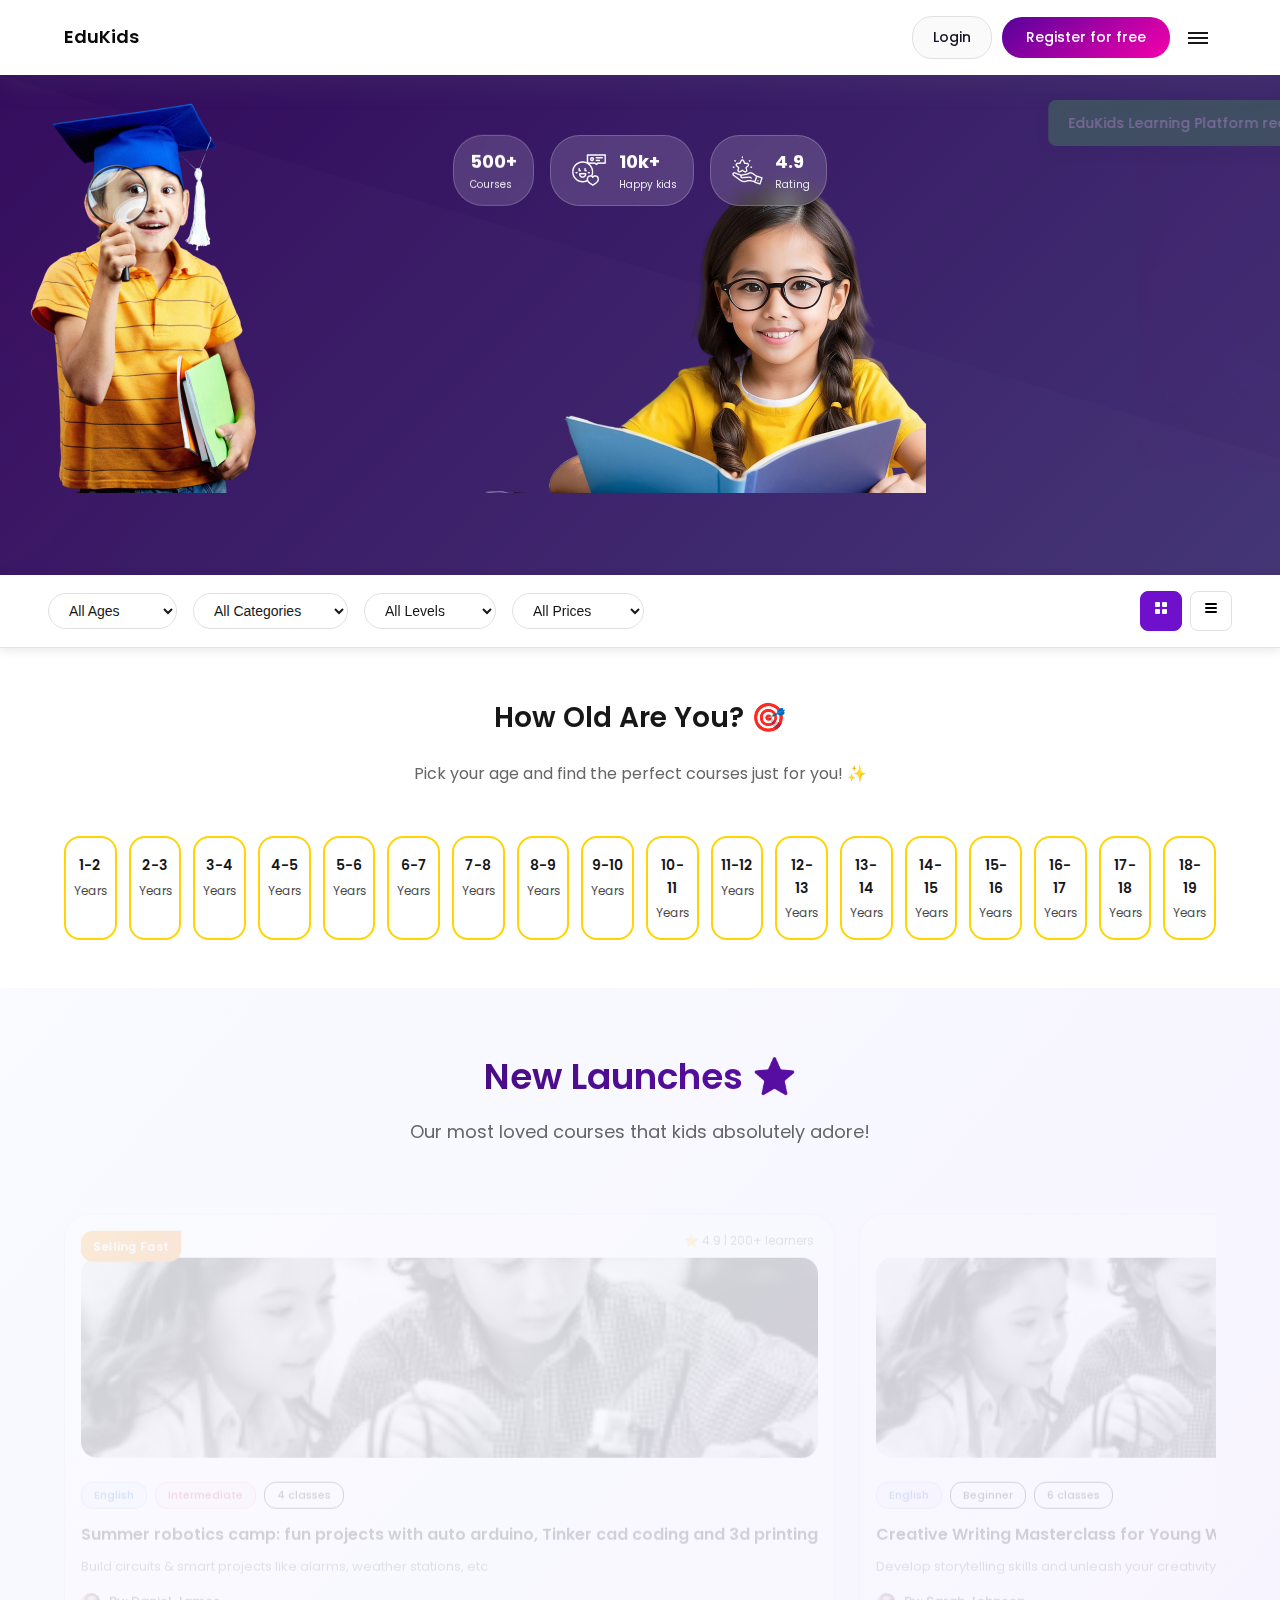
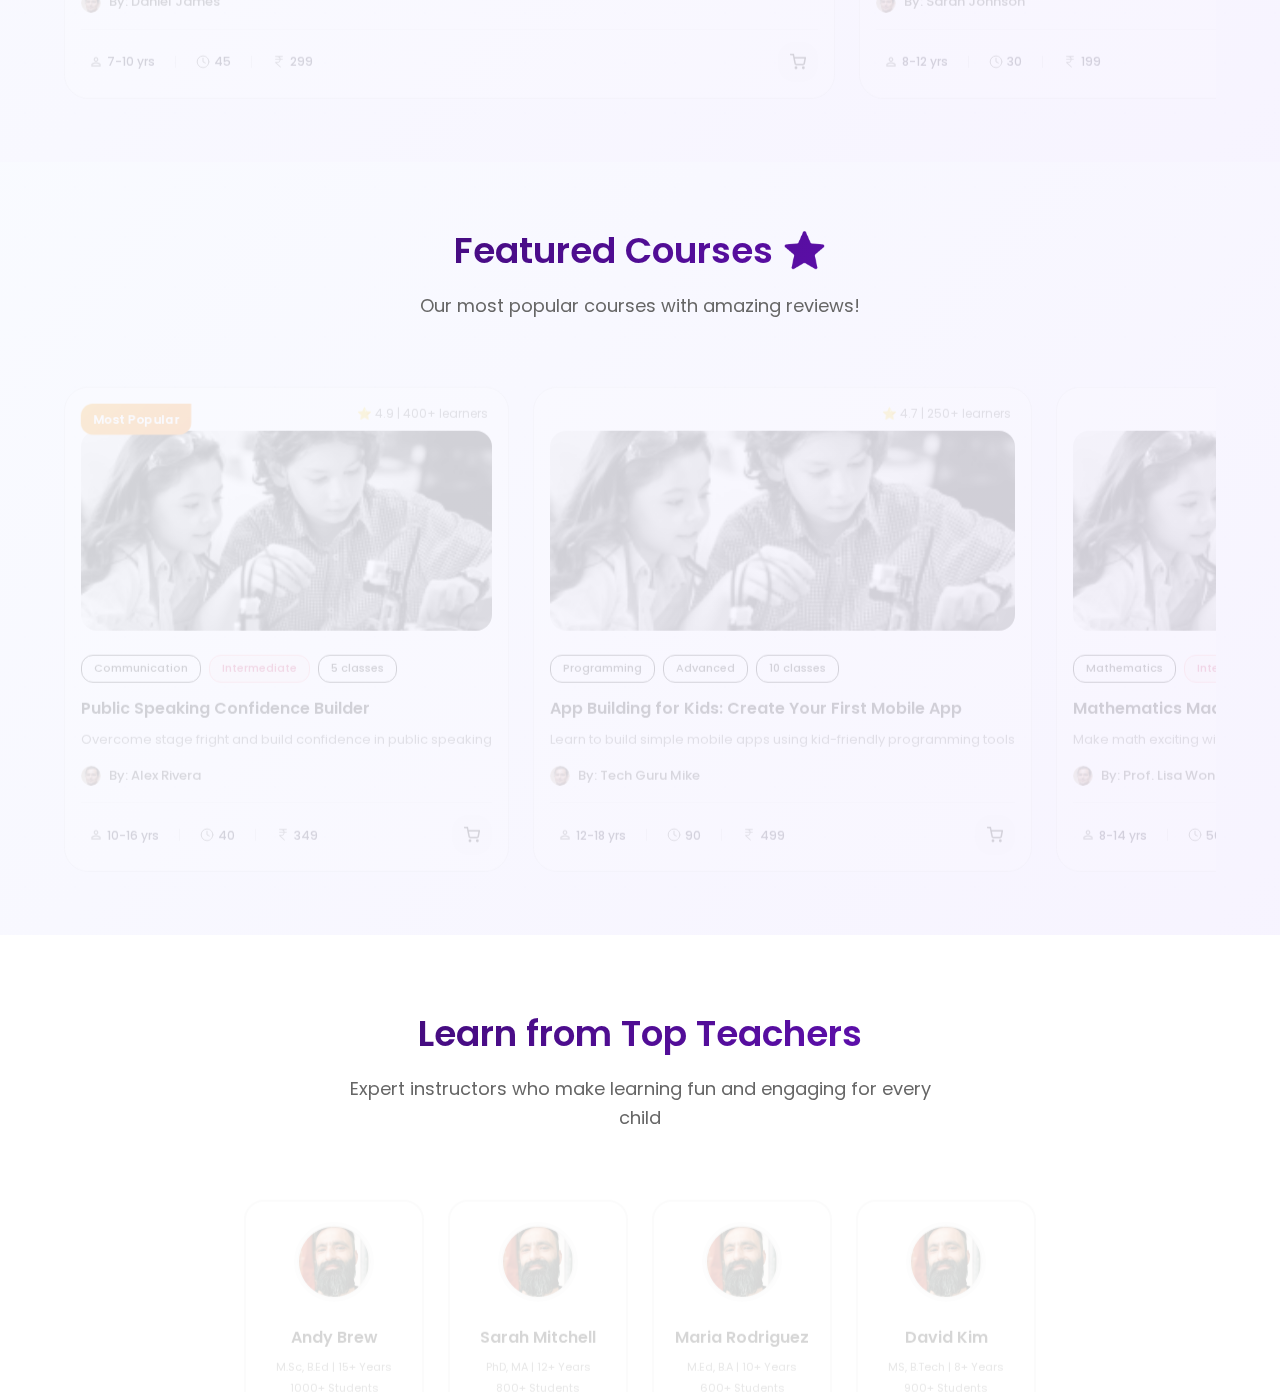
<file: index.html>
<!DOCTYPE html>
<html lang="en">
<head>
    <meta charset="UTF-8" />
    <meta name="viewport" content="width=device-width, initial-scale=1.0" />
    <title>Redirecting...</title>
    <script>
        // Redirect to the cleaned Course Browse Page
        window.onload = function() {
            window.location.href = "./pages/EduKidsLearningPlatform.html";
        }
    </script>
</head>
<body class="bg-background" style="font-family: Arial, sans-serif;">
    <div class="min-h-screen flex items-center justify-center">
        <div class="text-center">
            <h1 class="text-2xl font-semibold text-text-primary">Redirecting...</h1>
            <p class="mt-2 text-text-secondary">Please wait while we redirect you to a page.</p>
            <div class="mt-4">
                 <p class="text-text-secondary">If you are not redirected automatically, please choose a page:</p>
                <div class="mt-2 space-y-2">
                        <a href="./pages/EduKidsLearningPlatform.html" class="block px-4 py-2 bg-primary text-white rounded-md hover:bg-primary-hover transition-colors">EduKidsLearningPlatform</a>
                </div>
            </div>
        </div>
    </div>
</body>
</html>
</file>
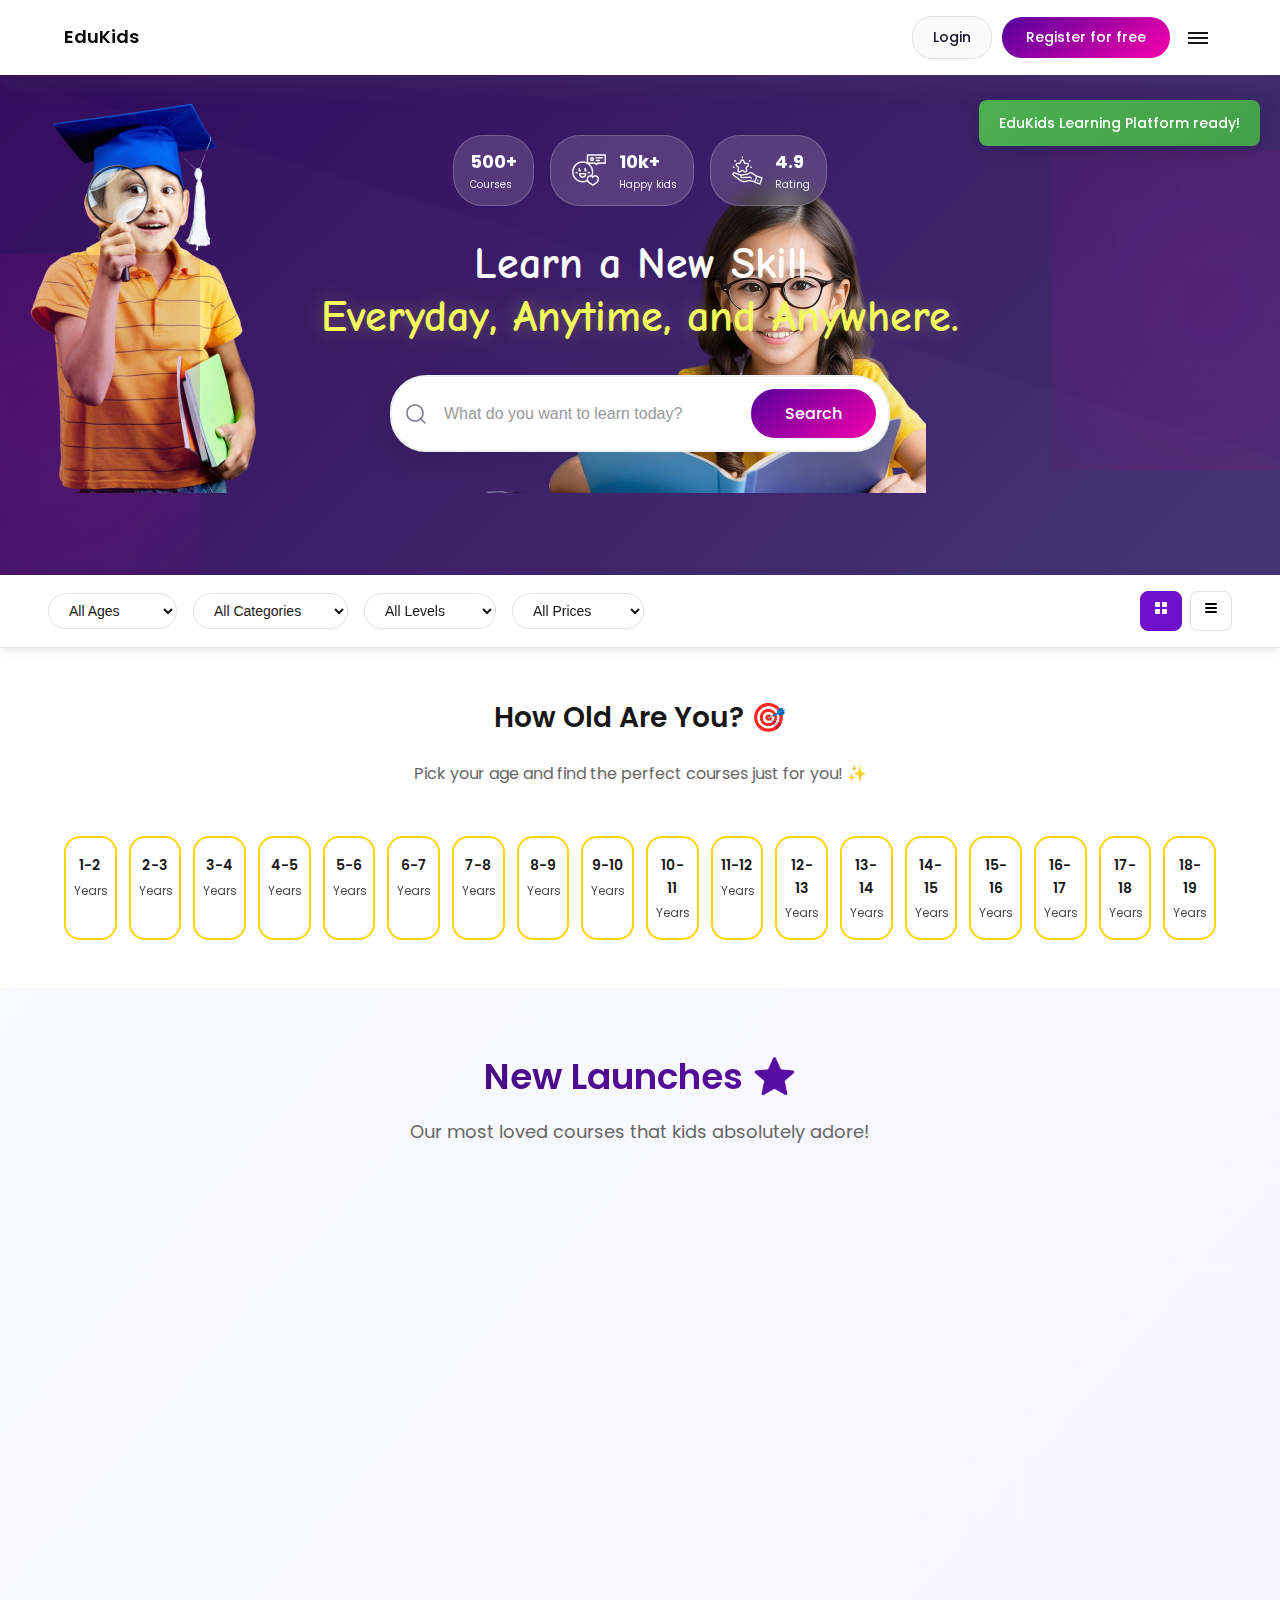
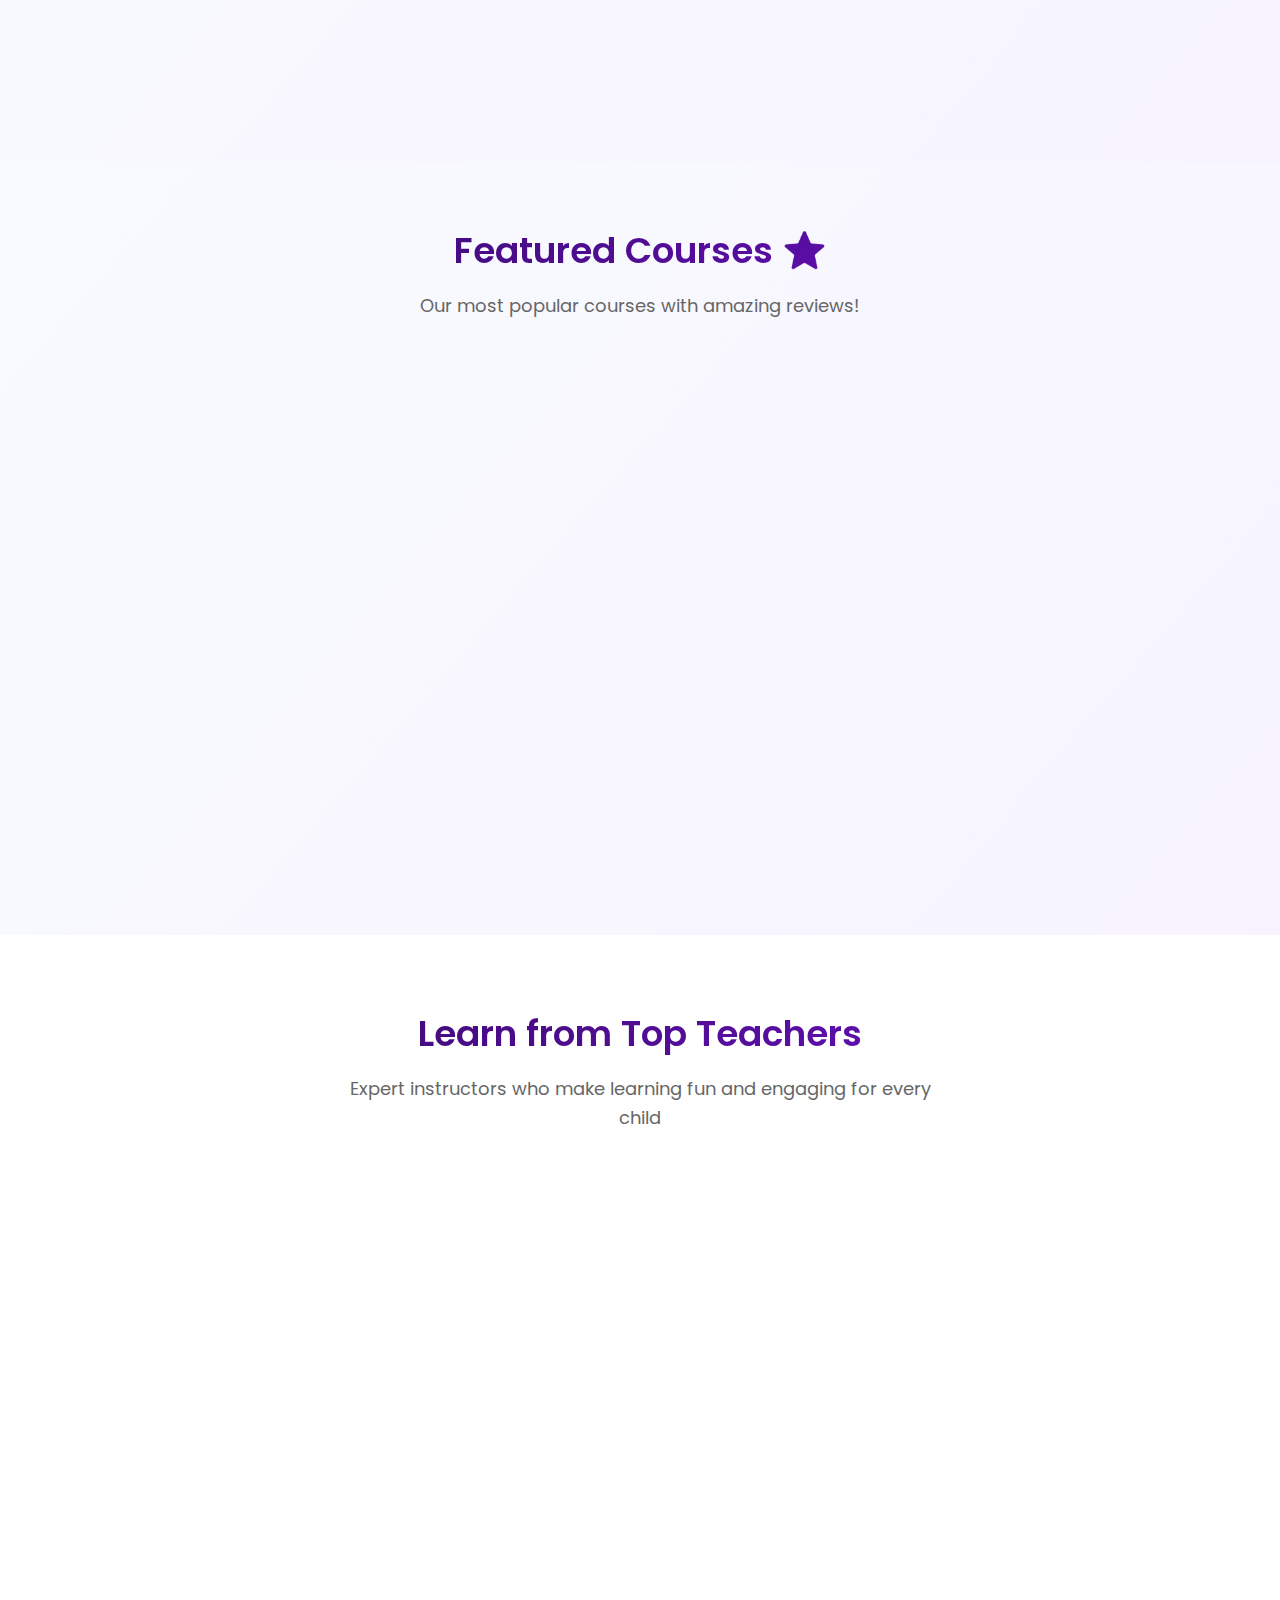
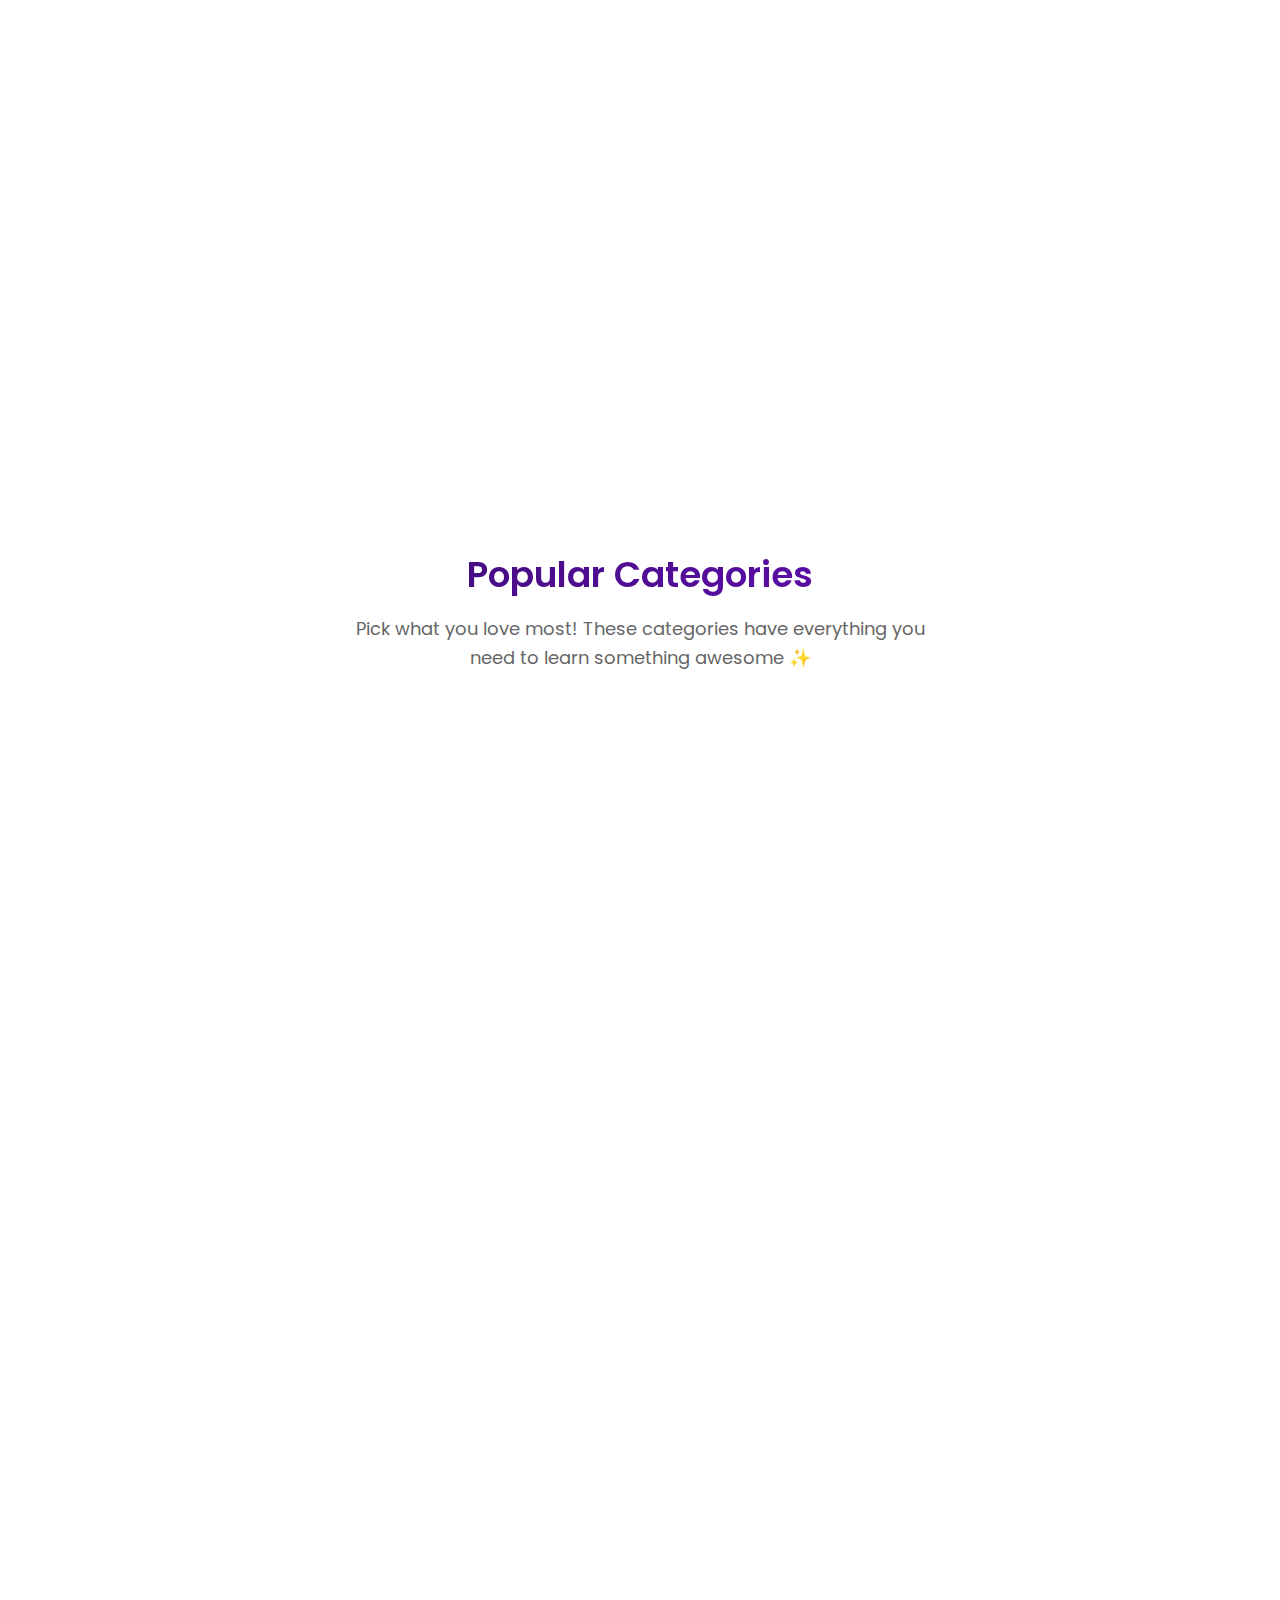
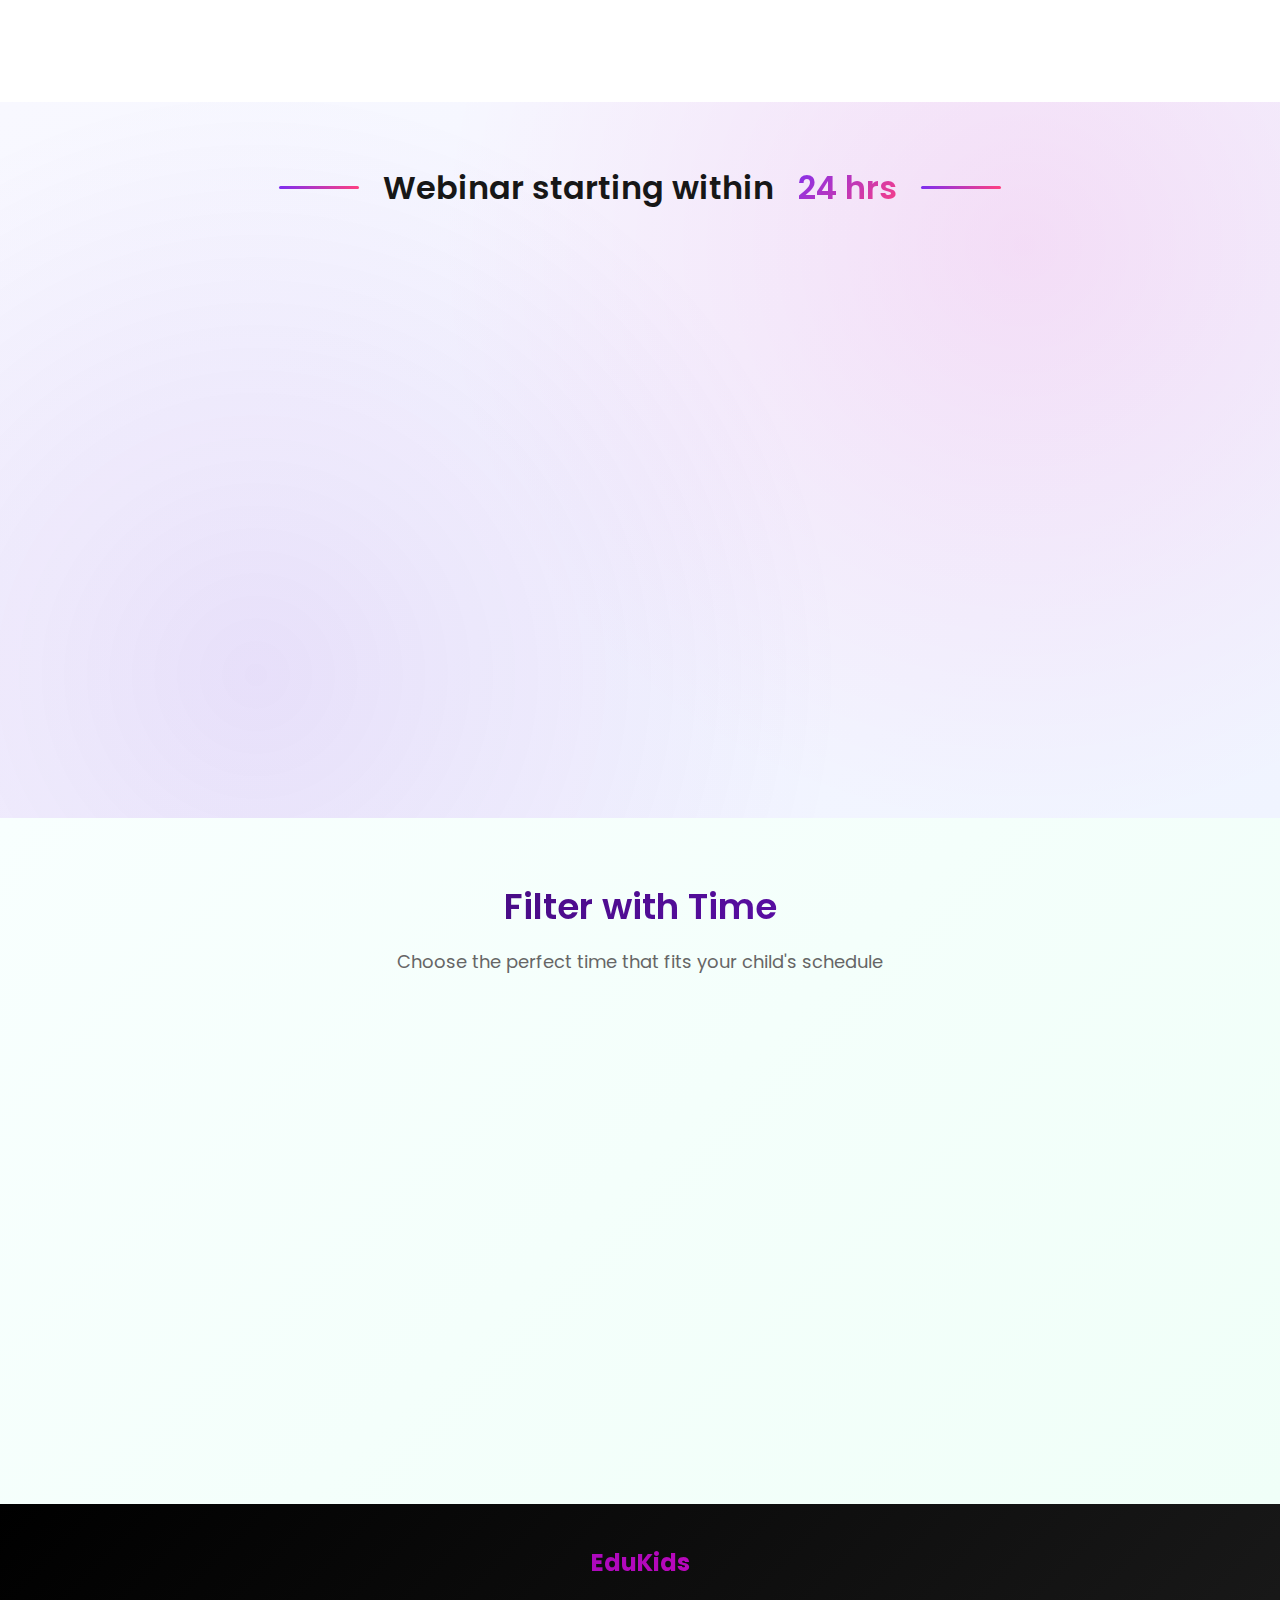
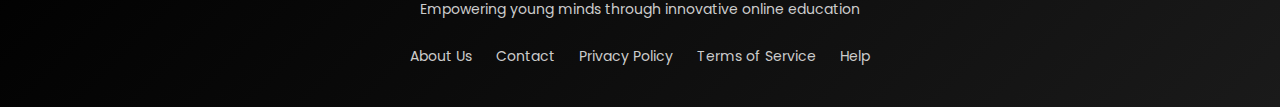
<file: pages/EduKidsLearningPlatform.html>
<!DOCTYPE html>
<html lang="en">
<head>
<meta charset="utf-8"/>
<meta content="width=device-width, initial-scale=1.0" name="viewport"/>
<title>EduKids Learning Platform - Course Browse</title>
<link href="https://fonts.googleapis.com/css2?family=Poppins:wght@300;400;500;600;700&family=Comic+Neue:wght@400;700&display=swap" rel="stylesheet"/>
<link href="css/styles.css" rel="stylesheet"/>
</head>
<body>
<!-- Header -->
<header class="header" id="header">
<div class="container">
<div class="header-content">
<div class="flex items-center gap-6">
<div class="logo">EduKids</div>
<nav class="nav-menu">
<a class="course-link" href="#courses">Browse Courses</a>
<a class="nav-link" href="#teachers">Teachers</a>
<a class="nav-link" href="#categories">Categories</a>
<a class="nav-link" href="#webinars">Webinars</a>
</nav>
</div>
<div class="auth-buttons">
<button class="btn-login" id="loginBtn">Login</button>
<button class="btn-register" id="registerBtn">Register for free</button>
<button class="mobile-menu-btn" id="mobileMenuBtn">
<div class="hamburger">
<span></span>
<span></span>
<span></span>
</div>
</button>
</div>
</div>
<div class="mobile-menu" id="mobileMenu">
<nav>
<a class="nav-link" href="#courses">Browse Courses</a>
<a class="nav-link" href="#teachers">Teachers</a>
<a class="nav-link" href="#categories">Categories</a>
<a class="nav-link" href="#webinars">Webinars</a>
</nav>
</div>
</div>
</header>
<!-- Hero Section -->
<section class="hero" id="hero">
<div class="hero-images">
<img alt="Student illustration" class="hero-img-left" src="../assets/images/img_ellipse_811.png"/>
<img alt="Student illustration" class="hero-img-right" src="../assets/images/img_ellipse_810.png"/>
<img alt="Student studying" class="hero-img-center" src="../assets/images/img_un_etudiant_sou.png"/>
<img alt="Learning banner" class="hero-img-main" src="../assets/images/img_lead_learn_succeed_apply_now.png"/>
</div>
<div class="container">
<div class="hero-content">
<div class="hero-stats">
<div class="stat-card">
<div>
<div class="stat-number">500+</div>
<div class="stat-label">Courses</div>
</div>
</div>
<div class="stat-card">
<img alt="Happy students" height="44" src="../assets/images/img_happy_life_1.png" width="44"/>
<div>
<div class="stat-number">10k+</div>
<div class="stat-label">Happy kids</div>
</div>
</div>
<div class="stat-card">
<img alt="Rating" height="40" src="../assets/images/img_hand_1.png" width="40"/>
<div>
<div class="stat-number">4.9</div>
<div class="stat-label">Rating</div>
</div>
</div>
</div>
<h1 class="hero-title">
                    Learn a New Skill<br/>
<span class="highlight">Everyday, Anytime, and Anywhere.</span>
</h1>
<div class="search-container">
<img alt="Search" height="24" src="../assets/images/img_search.svg" width="24"/>
<input class="search-input" id="searchInput" placeholder="What do you want to learn today?" type="text"/>
<button class="search-btn" id="searchBtn">Search</button>
</div>
</div>
</div>
</section>
<!-- Filter Bar -->
<section class="filter-bar" id="filterBar">
<div class="container">
<div class="filter-controls">
<div class="filter-group">
<select class="filter-select" id="ageFilter">
<option value="">All Ages</option>
<option value="1-5">1-5 Years</option>
<option value="6-10">6-10 Years</option>
<option value="11-15">11-15 Years</option>
<option value="16-18">16-18 Years</option>
</select>
</div>
<div class="filter-group">
<select class="filter-select" id="categoryFilter">
<option value="">All Categories</option>
<option value="coding">Coding</option>
<option value="english">English</option>
<option value="chess">Chess</option>
<option value="public-speaking">Public Speaking</option>
<option value="app-building">App Building</option>
</select>
</div>
<div class="filter-group">
<select class="filter-select" id="levelFilter">
<option value="">All Levels</option>
<option value="beginner">Beginner</option>
<option value="intermediate">Intermediate</option>
<option value="advanced">Advanced</option>
</select>
</div>
<div class="filter-group">
<select class="filter-select" id="priceFilter">
<option value="">All Prices</option>
<option value="0-100">₹0 - ₹100</option>
<option value="100-300">₹100 - ₹300</option>
<option value="300-500">₹300 - ₹500</option>
<option value="500+">₹500+</option>
</select>
</div>
<div class="view-toggle">
<button class="view-btn active" data-view="grid" id="gridViewBtn">
<svg fill="currentColor" height="16" viewbox="0 0 16 16" width="16">
<rect height="5" rx="1" width="5" x="2" y="2"></rect>
<rect height="5" rx="1" width="5" x="9" y="2"></rect>
<rect height="5" rx="1" width="5" x="2" y="9"></rect>
<rect height="5" rx="1" width="5" x="9" y="9"></rect>
</svg>
</button>
<button class="view-btn" data-view="list" id="listViewBtn">
<svg fill="currentColor" height="16" viewbox="0 0 16 16" width="16">
<rect height="2" rx="1" width="12" x="2" y="3"></rect>
<rect height="2" rx="1" width="12" x="2" y="7"></rect>
<rect height="2" rx="1" width="12" x="2" y="11"></rect>
</svg>
</button>
</div>
</div>
</div>
</section>
<!-- Age Selection Section -->
<section class="age-section" id="ageSection">
<div class="container">
<div class="section-header">
<h2 class="age-title">How Old Are You? 🎯</h2>
<p class="age-subtitle">Pick your age and find the perfect courses just for you! ✨</p>
</div>
<div class="age-grid" id="ageGrid">
<!-- Age cards will be populated by JavaScript -->
</div>
</div>
</section>
<!-- New Launches Section -->
<section class="course-section" id="courses">
<div class="container">
<div class="section-header">
<h2 class="section-title">New Launches ⭐</h2>
<p class="section-subtitle">Our most loved courses that kids absolutely adore!</p>
</div>
<div class="course-grid" id="newCoursesGrid">
<!-- Course cards will be populated by JavaScript -->
</div>
</div>
</section>
<!-- Featured Courses Section -->
<section class="course-section">
<div class="container">
<div class="section-header">
<h2 class="section-title">Featured Courses ⭐</h2>
<p class="section-subtitle">Our most popular courses with amazing reviews!</p>
</div>
<div class="course-grid" id="featuredCoursesGrid">
<!-- Course cards will be populated by JavaScript -->
</div>
</div>
</section>
<!-- Teachers Section -->
<section class="teachers-section" id="teachers">
<div class="container">
<div class="section-header">
<h2 class="section-title">Learn from Top Teachers</h2>
<p class="section-subtitle">Expert instructors who make learning fun and engaging for every child</p>
</div>
<div class="teachers-grid" id="teachersGrid">
<!-- Teacher cards will be populated by JavaScript -->
</div>
<!-- Teacher courses section -->
<div class="course-grid" id="teacherCoursesGrid">
<!-- Teacher course cards will be populated by JavaScript -->
</div>
</div>
</section>
<!-- Categories Section -->
<section class="categories-section" id="categories">
<div class="container">
<div class="section-header">
<h2 class="section-title">Popular Categories</h2>
<p class="section-subtitle">Pick what you love most! These categories have everything you need to learn something awesome ✨</p>
</div>
<div class="categories-grid" id="categoriesGrid">
<!-- Category cards will be populated by JavaScript -->
</div>
<!-- Category courses -->
<div class="course-grid" id="categoryCoursesGrid">
<!-- Category course cards will be populated by JavaScript -->
</div>
</div>
</section>
<!-- Webinar Section -->
<section class="webinar-section" id="webinars">
<div class="container">
<div class="webinar-header">
<div class="webinar-title">
<div class="webinar-line"></div>
<span>Webinar starting within</span>
<span class="webinar-highlight">24 hrs</span>
<div class="webinar-line"></div>
</div>
</div>
<div class="course-grid" id="webinarCoursesGrid">
<!-- Webinar course cards will be populated by JavaScript -->
</div>
</div>
</section>
<!-- Time Filter Section -->
<section class="time-filter-section">
<div class="container">
<div class="section-header">
<h2 class="section-title">Filter with Time</h2>
<p class="section-subtitle">Choose the perfect time that fits your child's schedule</p>
</div>
<div class="time-options" id="timeOptions">
<!-- Time option cards will be populated by JavaScript -->
</div>
<div class="course-horizontal" id="timeFilteredCourses">
<!-- Horizontal course cards will be populated by JavaScript -->
</div>
</div>
</section>
<!-- Footer -->
<footer class="footer">
<div class="footer-content">
<div class="footer-logo">EduKids</div>
<p class="footer-text">Empowering young minds through innovative online education</p>
<div class="footer-links">
<a class="footer-link" href="#">About Us</a>
<a class="footer-link" href="#">Contact</a>
<a class="footer-link" href="#">Privacy Policy</a>
<a class="footer-link" href="#">Terms of Service</a>
<a class="footer-link" href="#">Help</a>
</div>
</div>
</footer>

<script src="js/app.js"></script></body>
</html>
</file>
<file: pages/css/styles.css>
/* Reset and base styles */
        * {
            margin: 0;
            padding: 0;
            box-sizing: border-box;
        }
        
        body {
            font-family: 'Poppins', -apple-system, BlinkMacSystemFont, 'Segoe UI', Roboto, sans-serif;
            line-height: 1.6;
            color: #171717;
            background-color: #ffffff;
            overflow-x: hidden;
        }
        
        img {
            max-width: 100%;
            height: auto;
        }
        
        button {
            border: none;
            cursor: pointer;
            font-family: inherit;
            transition: all 0.3s ease;
        }
        
        /* Layout components */
        .container {
            width: 100%;
            max-width: 1440px;
            margin: 0 auto;
            padding: 0 16px;
        }
        
        .section {
            width: 100%;
        }
        
        .flex {
            display: flex;
        }
        
        .flex-col {
            flex-direction: column;
        }
        
        .flex-row {
            flex-direction: row;
        }
        
        .items-center {
            align-items: center;
        }
        
        .justify-center {
            justify-content: center;
        }
        
        .justify-between {
            justify-content: space-between;
        }
        
        .gap-4 {
            gap: 16px;
        }
        
        .gap-6 {
            gap: 24px;
        }
        
        .gap-8 {
            gap: 32px;
        }
        
        /* Header */
        .header {
            background-color: rgba(255, 255, 255, 0.95);
            backdrop-filter: blur(10px);
            -webkit-backdrop-filter: blur(10px);
            box-shadow: 0px 7px 29px rgba(100, 100, 111, 0.2);
            padding: 16px;
            position: sticky;
            top: 0;
            z-index: 100;
            transition: all 0.3s ease;
        }
        
        .header.scrolled {
            background-color: rgba(255, 255, 255, 0.98);
            box-shadow: 0px 4px 20px rgba(100, 100, 111, 0.25);
        }
        
        .header-content {
            display: flex;
            justify-content: space-between;
            align-items: center;
            width: 100%;
        }
        
        .logo {
            font-size: 18px;
            font-weight: 600;
            color: #090909;
            transition: color 0.3s ease;
        }
        
        .logo:hover {
            color: #6f10cc;
        }
        
        .nav-menu {
            display: none;
            align-items: center;
            gap: 24px;
        }
        
        .nav-link {
            font-size: 16px;
            font-weight: 500;
            color: #171717;
            text-decoration: none;
            padding: 8px 16px;
            border-radius: 8px;
            position: relative;
            transition: all 0.3s ease;
        }
        
        .nav-link:hover {
            color: #6f10cc;
            background-color: rgba(111, 16, 204, 0.1);
        }
        
        .course-link {
            font-size: 16px;
            font-weight: 500;
            color: #6f10cc;
            text-decoration: none;
            border-bottom: 2px solid transparent;
            border-image: linear-gradient(270deg, #f9127a 0%, #7110cc 100%) 1;
            border-bottom: 2px solid;
            padding-bottom: 4px;
            position: relative;
        }
        
        .course-link::before {
            content: '';
            position: absolute;
            bottom: -2px;
            left: 0;
            width: 0;
            height: 2px;
            background: linear-gradient(270deg, #f9127a 0%, #7110cc 100%);
            transition: width 0.3s ease;
        }
        
        .course-link:hover::before {
            width: 100%;
        }
        
        .auth-buttons {
            display: flex;
            gap: 10px;
            align-items: center;
        }
        
        .btn-login {
            background-color: #fafafb;
            color: #17142a;
            padding: 10px 20px;
            border-radius: 20px;
            font-size: 14px;
            font-weight: 500;
            transition: all 0.3s ease;
            border: 1px solid #e0e0e0;
        }
        
        .btn-login:hover {
            background-color: #f0f0f0;
            transform: translateY(-2px);
            box-shadow: 0 4px 12px rgba(0, 0, 0, 0.15);
        }
        
        .btn-register {
            background: linear-gradient(141deg, #56029c 0%, #f600ab 100%);
            color: #ffffff;
            padding: 10px 24px;
            border-radius: 20px;
            font-size: 14px;
            font-weight: 500;
            position: relative;
            overflow: hidden;
        }
        
        .btn-register::before {
            content: '';
            position: absolute;
            top: 0;
            left: -100%;
            width: 100%;
            height: 100%;
            background: linear-gradient(90deg, transparent, rgba(255, 255, 255, 0.2), transparent);
            transition: left 0.5s;
        }
        
        .btn-register:hover::before {
            left: 100%;
        }
        
        .btn-register:hover {
            transform: translateY(-2px);
            box-shadow: 0 6px 20px rgba(246, 0, 171, 0.4);
        }
        
        /* Mobile Menu */
        .mobile-menu-btn {
            display: block;
            background: none;
            padding: 8px;
            border-radius: 8px;
            transition: all 0.3s ease;
        }
        
        .mobile-menu-btn:hover {
            background-color: rgba(111, 16, 204, 0.1);
        }
        
        .hamburger {
            display: flex;
            flex-direction: column;
            gap: 3px;
        }
        
        .hamburger span {
            width: 20px;
            height: 2px;
            background-color: #171717;
            transition: all 0.3s ease;
        }
        
        .mobile-menu {
            display: none;
            position: absolute;
            top: 100%;
            left: 0;
            right: 0;
            background-color: white;
            box-shadow: 0 4px 20px rgba(0, 0, 0, 0.1);
            padding: 20px;
        }
        
        .mobile-menu.active {
            display: block;
            animation: slideDown 0.3s ease;
        }
        
        @keyframes slideDown {
            from {
                opacity: 0;
                transform: translateY(-10px);
            }
            to {
                opacity: 1;
                transform: translateY(0);
            }
        }
        
        /* Hero Section */
        .hero {
            background: linear-gradient(135deg, #320a5c 0%, #423374 100%);
            position: relative;
            overflow: hidden;
            min-height: 500px;
        }
        
        .hero::before {
            content: '';
            position: absolute;
            top: 0;
            left: 0;
            right: 0;
            bottom: 0;
            background: url('data:image/svg+xml,<svg xmlns="http://www.w3.org/2000/svg" viewBox="0 0 1000 1000"><polygon fill="rgba(255,255,255,0.05)" points="0,0 1000,300 1000,1000 0,700"/></svg>');
            background-size: cover;
            opacity: 0.3;
        }
        
        .hero-content {
            display: flex;
            flex-direction: column;
            align-items: center;
            justify-content: center;
            padding: 60px 16px;
            position: relative;
            z-index: 2;
        }
        
        .hero-stats {
            display: flex;
            flex-wrap: wrap;
            gap: 16px;
            margin-bottom: 32px;
            justify-content: center;
        }
        
        .stat-card {
            background-color: rgba(255, 255, 255, 0.15);
            border: 1px solid rgba(255, 255, 255, 0.2);
            border-radius: 30px;
            padding: 12px 16px;
            display: flex;
            align-items: center;
            gap: 8px;
            backdrop-filter: blur(10px);
            -webkit-backdrop-filter: blur(10px);
            transition: all 0.3s ease;
            animation: floating 3s ease-in-out infinite;
        }
        
        .stat-card:nth-child(1) { animation-delay: 0s; }
        .stat-card:nth-child(2) { animation-delay: 1s; }
        .stat-card:nth-child(3) { animation-delay: 2s; }
        
        @keyframes floating {
            0%, 100% { transform: translateY(0px); }
            50% { transform: translateY(-10px); }
        }
        
        .stat-card:hover {
            background-color: rgba(255, 255, 255, 0.25);
            transform: scale(1.05) translateY(-5px);
        }
        
        .stat-number {
            font-size: 18px;
            font-weight: 700;
            color: #ffffff;
        }
        
        .stat-label {
            font-size: 10px;
            color: #ffffff;
            opacity: 0.9;
        }
        
        .hero-title {
            font-size: 32px;
            font-family: 'Comic Neue', cursive;
            font-weight: 700;
            line-height: 1.2;
            text-align: center;
            color: #ffffff;
            margin-bottom: 32px;
            animation: fadeInUp 1s ease 0.5s both;
        }
        
        .hero-title .highlight {
            color: #f1f95c;
            text-shadow: 0 0 20px rgba(241, 249, 92, 0.3);
        }
        
        @keyframes fadeInUp {
            from {
                opacity: 0;
                transform: translateY(30px);
            }
            to {
                opacity: 1;
                transform: translateY(0);
            }
        }
        
        .search-container {
            width: 100%;
            max-width: 500px;
            background-color: #ffffff;
            border: 2px solid #f0f0f0;
            border-radius: 36px;
            padding: 12px;
            display: flex;
            align-items: center;
            box-shadow: 0px 10px 30px rgba(0, 0, 0, 0.1);
            transition: all 0.3s ease;
            animation: fadeInUp 1s ease 1s both;
        }
        
        .search-container:hover {
            box-shadow: 0px 15px 40px rgba(0, 0, 0, 0.15);
            transform: translateY(-2px);
        }
        
        .search-container:focus-within {
            border-color: #6f10cc;
            box-shadow: 0px 15px 40px rgba(111, 16, 204, 0.2);
        }
        
        .search-input {
            flex: 1;
            border: none;
            outline: none;
            padding: 12px 16px;
            font-size: 16px;
            color: #777584;
            background: transparent;
        }
        
        .search-input::placeholder {
            color: #999;
        }
        
        .search-btn {
            background: linear-gradient(141deg, #56029c 0%, #f600ab 100%);
            color: #ffffff;
            padding: 12px 34px;
            border-radius: 24px;
            font-size: 16px;
            font-weight: 500;
            position: relative;
            overflow: hidden;
        }
        
        .search-btn::before {
            content: '';
            position: absolute;
            top: 0;
            left: -100%;
            width: 100%;
            height: 100%;
            background: linear-gradient(90deg, transparent, rgba(255, 255, 255, 0.2), transparent);
            transition: left 0.5s;
        }
        
        .search-btn:hover::before {
            left: 100%;
        }
        
        .search-btn:hover {
            transform: scale(1.05);
            box-shadow: 0 8px 25px rgba(246, 0, 171, 0.3);
        }
        
        .hero-images {
            position: absolute;
            top: 0;
            left: 0;
            width: 100%;
            height: 100%;
            pointer-events: none;
            z-index: 1;
        }
        
        .hero-img-left {
            position: absolute;
            left: 0;
            bottom: 0;
            width: 200px;
            height: 320px;
            opacity: 0.8;
            animation: slideInLeft 1s ease;
        }
        
        .hero-img-right {
            position: absolute;
            right: 0;
            top: 76px;
            width: 228px;
            height: 320px;
            opacity: 0.8;
            animation: slideInRight 1s ease;
        }
        
        @keyframes slideInLeft {
            from {
                opacity: 0;
                transform: translateX(-100px);
            }
            to {
                opacity: 0.8;
                transform: translateX(0);
            }
        }
        
        @keyframes slideInRight {
            from {
                opacity: 0;
                transform: translateX(100px);
            }
            to {
                opacity: 0.8;
                transform: translateX(0);
            }
        }
        
        /* Filter Bar */
        .filter-bar {
            background-color: #ffffff;
            border-bottom: 1px solid #e3e3e3;
            padding: 16px 0;
            position: sticky;
            top: 80px;
            z-index: 90;
            box-shadow: 0 2px 10px rgba(0, 0, 0, 0.1);
        }
        
        .filter-controls {
            display: flex;
            align-items: center;
            gap: 16px;
            flex-wrap: wrap;
        }
        
        .filter-group {
            display: flex;
            align-items: center;
            gap: 8px;
        }
        
        .filter-select {
            padding: 8px 16px;
            border: 1px solid #e0e0e0;
            border-radius: 20px;
            background-color: white;
            font-size: 14px;
            color: #171717;
            cursor: pointer;
            transition: all 0.3s ease;
        }
        
        .filter-select:hover {
            border-color: #6f10cc;
            box-shadow: 0 2px 8px rgba(111, 16, 204, 0.2);
        }
        
        .filter-select.active {
            background: linear-gradient(141deg, #56029c 0%, #f600ab 100%);
            color: white;
            border-color: transparent;
        }
        
        .view-toggle {
            margin-left: auto;
            display: flex;
            gap: 8px;
        }
        
        .view-btn {
            padding: 8px 12px;
            border: 1px solid #e0e0e0;
            border-radius: 8px;
            background-color: white;
            cursor: pointer;
            transition: all 0.3s ease;
        }
        
        .view-btn.active {
            background-color: #6f10cc;
            color: white;
            border-color: #6f10cc;
        }
        
        .view-btn:hover {
            background-color: #f0f0f0;
        }
        
        .view-btn.active:hover {
            background-color: #5a0d9f;
        }
        
        /* Age Selection */
        .age-section {
            padding: 48px 16px;
            background-color: #ffffff;
        }
        
        .age-title {
            font-size: 28px;
            font-weight: 600;
            text-align: center;
            margin-bottom: 20px;
            color: #171717;
        }
        
        .age-subtitle {
            font-size: 16px;
            text-align: center;
            color: #666;
            margin-bottom: 40px;
        }
        
        .age-grid {
            display: grid;
            grid-template-columns: repeat(auto-fit, minmax(80px, 1fr));
            gap: 12px;
            max-width: 1200px;
            margin: 0 auto;
        }
        
        .age-card {
            background-color: #ffffff;
            border: 2px solid #ffd400;
            border-radius: 16px;
            padding: 16px 8px;
            text-align: center;
            cursor: pointer;
            transition: all 0.3s ease;
            position: relative;
            overflow: hidden;
        }
        
        .age-card::before {
            content: '';
            position: absolute;
            top: 0;
            left: -100%;
            width: 100%;
            height: 100%;
            background: linear-gradient(90deg, transparent, rgba(255, 212, 0, 0.3), transparent);
            transition: left 0.5s;
        }
        
        .age-card:hover::before {
            left: 100%;
        }
        
        .age-card:hover {
            transform: scale(1.08) translateY(-4px);
            box-shadow: 0 8px 25px rgba(255, 212, 0, 0.3);
            border-color: #ffcc00;
        }
        
        .age-card.active {
            background: linear-gradient(135deg, #ffd400 0%, #ffcc00 100%);
            color: #000;
            transform: scale(1.05);
            box-shadow: 0 6px 20px rgba(255, 212, 0, 0.4);
        }
        
        .age-range {
            font-size: 14px;
            font-weight: 600;
            color: inherit;
            margin-bottom: 4px;
        }
        
        .age-label {
            font-size: 12px;
            color: inherit;
            opacity: 0.8;
        }
        
        /* Course Sections */
        .course-section {
            padding: 60px 16px;
            background: linear-gradient(131deg, rgba(241, 245, 255, 0.45) 0%, rgba(237, 230, 255, 0.45) 100%);
            position: relative;
        }
        
        .course-section::before {
            content: '';
            position: absolute;
            top: 0;
            left: 0;
            right: 0;
            bottom: 0;
            background: url('data:image/svg+xml,<svg xmlns="http://www.w3.org/2000/svg" viewBox="0 0 100 100"><circle cx="50" cy="50" r="1" fill="rgba(111,16,204,0.1)"/></svg>');
            background-size: 50px 50px;
            opacity: 0.3;
        }
        
        .section-header {
            text-align: center;
            margin-bottom: 50px;
            position: relative;
            z-index: 1;
        }
        
        .section-title {
            font-size: 32px;
            font-weight: 600;
            margin-bottom: 12px;
            background: linear-gradient(135deg, #320a5c 0%, #6f10cc 100%);
            -webkit-background-clip: text;
            -webkit-text-fill-color: transparent;
            background-clip: text;
        }
        
        .section-subtitle {
            font-size: 18px;
            color: #666;
            max-width: 600px;
            margin: 0 auto;
        }
        
        .course-grid {
            display: flex;
            gap: 24px;
            overflow-x: auto;
            padding-bottom: 20px;
            scroll-behavior: smooth;
            -webkit-overflow-scrolling: touch;
            position: relative;
            z-index: 1;
        }
        
        .course-grid.grid-view {
            display: grid;
            grid-template-columns: repeat(auto-fit, minmax(300px, 1fr));
            overflow-x: visible;
        }
        
        .course-card {
            background-color: #ffffff;
            border: 1px solid #e3e3e3;
            border-radius: 24px;
            padding: 16px;
            min-width: 300px;
            flex-shrink: 0;
            position: relative;
            transition: all 0.4s ease;
            overflow: hidden;
            cursor: pointer;
        }
        
        .course-card::before {
            content: '';
            position: absolute;
            top: 0;
            left: 0;
            right: 0;
            bottom: 0;
            background: linear-gradient(135deg, rgba(111, 16, 204, 0.05) 0%, rgba(246, 0, 171, 0.05) 100%);
            opacity: 0;
            transition: opacity 0.3s ease;
        }
        
        .course-card:hover::before {
            opacity: 1;
        }
        
        .course-card:hover {
            transform: translateY(-8px) scale(1.02);
            box-shadow: 0 20px 40px rgba(0, 0, 0, 0.15);
            border-color: rgba(111, 16, 204, 0.3);
        }
        
        .course-rating {
            text-align: right;
            font-size: 12px;
            color: #666;
            margin-bottom: 8px;
            padding: 0 4px;
            transition: all 0.3s ease;
        }
        
        .course-card:hover .course-rating {
            color: #6f10cc;
        }
        
        .course-image {
            width: 100%;
            height: 200px;
            border-radius: 16px;
            object-fit: cover;
            margin-bottom: 16px;
            transition: all 0.4s ease;
            position: relative;
            overflow: hidden;
        }
        
        .course-card:hover .course-image {
            transform: scale(1.05);
        }
        
        .course-tags {
            display: flex;
            gap: 8px;
            margin-bottom: 16px;
            flex-wrap: wrap;
        }
        
        .course-tag {
            font-size: 11px;
            font-weight: 500;
            padding: 4px 12px;
            border-radius: 12px;
            border: 1px solid;
            transition: all 0.3s ease;
        }
        
        .course-tag:hover {
            transform: scale(1.1);
        }
        
        .tag-english {
            background-color: #eef2ff;
            border-color: #aebefe;
            color: #3366cc;
        }
        
        .tag-intermediate {
            background-color: #ffeeef;
            border-color: #ffaeb2;
            color: #cc3366;
        }
        
        .tag-classes {
            background-color: #fffede;
            border-color: #e2df20;
            color: #b8b800;
        }
        
        .tag-time {
            background-color: #ecf9ff;
            border-color: #5ec3fe;
            color: #0099cc;
        }
        
        .course-title {
            font-size: 16px;
            font-weight: 600;
            line-height: 1.3;
            color: #090909;
            margin-bottom: 12px;
            transition: color 0.3s ease;
            display: -webkit-box;
            -webkit-line-clamp: 2;
            -webkit-box-orient: vertical;
            overflow: hidden;
        }
        
        .course-card:hover .course-title {
            color: #6f10cc;
        }
        
        .course-description {
            font-size: 13px;
            color: #666;
            line-height: 1.4;
            margin-bottom: 16px;
            display: -webkit-box;
            -webkit-line-clamp: 2;
            -webkit-box-orient: vertical;
            overflow: hidden;
        }
        
        .course-author {
            display: flex;
            align-items: center;
            gap: 8px;
            margin-bottom: 16px;
        }
        
        .author-avatar {
            width: 20px;
            height: 20px;
            border-radius: 10px;
            transition: transform 0.3s ease;
        }
        
        .course-card:hover .author-avatar {
            transform: scale(1.2);
        }
        
        .author-name {
            font-size: 13px;
            color: #333;
            font-weight: 500;
        }
        
        .course-footer {
            display: flex;
            justify-content: space-between;
            align-items: center;
            padding-top: 12px;
            border-top: 1px solid #f0f0f0;
        }
        
        .course-info {
            display: flex;
            align-items: center;
            gap: 12px;
            flex: 1;
        }
        
        .info-item {
            display: flex;
            align-items: center;
            gap: 4px;
            font-size: 12px;
            font-weight: 500;
            color: #17142a;
            padding: 4px 8px;
            border-radius: 8px;
            transition: all 0.3s ease;
        }
        
        .info-item:hover {
            background-color: #f8f9ff;
            color: #6f10cc;
        }
        
        .info-divider {
            width: 1px;
            height: 12px;
            background-color: #ddd;
        }
        
        .cart-btn {
            background-color: #f6f6f7;
            border-radius: 16px;
            padding: 12px;
            width: 40px;
            height: 40px;
            display: flex;
            align-items: center;
            justify-content: center;
            transition: all 0.3s ease;
            position: relative;
            overflow: hidden;
        }
        
        .cart-btn::before {
            content: '';
            position: absolute;
            top: 50%;
            left: 50%;
            width: 0;
            height: 0;
            background: linear-gradient(141deg, #56029c 0%, #f600ab 100%);
            border-radius: 50%;
            transition: all 0.4s ease;
            transform: translate(-50%, -50%);
        }
        
        .cart-btn:hover::before {
            width: 100%;
            height: 100%;
        }
        
        .cart-btn:hover {
            color: white;
            transform: scale(1.1) rotate(5deg);
            box-shadow: 0 8px 20px rgba(111, 16, 204, 0.3);
        }
        
        .cart-btn svg {
            position: relative;
            z-index: 1;
            transition: all 0.3s ease;
        }
        
        .selling-badge {
            position: absolute;
            top: 16px;
            left: 16px;
            background: linear-gradient(135deg, #ff9d00 0%, #ff7b00 100%);
            color: #ffffff;
            padding: 6px 12px;
            border-radius: 12px 0px 12px 12px;
            font-size: 12px;
            font-weight: 600;
            text-transform: capitalize;
            z-index: 2;
            animation: pulse 2s infinite;
        }
        
        @keyframes pulse {
            0%, 100% { transform: scale(1); }
            50% { transform: scale(1.05); }
        }
        
        /* Teachers Section */
        .teachers-section {
            padding: 70px 16px;
            background-color: #ffffff;
            position: relative;
        }
        
        .teachers-grid {
            display: flex;
            gap: 24px;
            justify-content: center;
            flex-wrap: wrap;
            margin-bottom: 60px;
        }
        
        .teacher-card {
            background-color: #ffffff;
            border: 2px solid #e4e4e4;
            border-radius: 20px;
            padding: 20px;
            text-align: center;
            width: 180px;
            transition: all 0.4s ease;
            position: relative;
            overflow: hidden;
        }
        
        .teacher-card::before {
            content: '';
            position: absolute;
            top: 0;
            left: -100%;
            width: 100%;
            height: 100%;
            background: linear-gradient(90deg, transparent, rgba(111, 16, 204, 0.1), transparent);
            transition: left 0.6s;
        }
        
        .teacher-card:hover::before {
            left: 100%;
        }
        
        .teacher-card:hover {
            transform: translateY(-8px) scale(1.02);
            box-shadow: 0 15px 35px rgba(0, 0, 0, 0.15);
            border-color: #6f10cc;
        }
        
        .teacher-avatar {
            width: 80px;
            height: 80px;
            border-radius: 40px;
            margin: 0 auto 16px;
            transition: all 0.4s ease;
            border: 3px solid #f0f0f0;
        }
        
        .teacher-card:hover .teacher-avatar {
            transform: scale(1.1) rotate(5deg);
            border-color: #6f10cc;
        }
        
        .teacher-name {
            font-size: 16px;
            font-weight: 600;
            color: #000000;
            margin-bottom: 8px;
            transition: color 0.3s ease;
        }
        
        .teacher-card:hover .teacher-name {
            color: #6f10cc;
        }
        
        .teacher-credentials {
            font-size: 11px;
            color: #686868;
            margin-bottom: 4px;
        }
        
        .teacher-subject {
            background-color: #efefef;
            border-radius: 12px;
            padding: 4px 12px;
            font-size: 11px;
            font-weight: 500;
            color: #000000;
            display: inline-block;
            margin-top: 8px;
            transition: all 0.3s ease;
        }
        
        .teacher-card:hover .teacher-subject {
            background: linear-gradient(135deg, #6f10cc 0%, #f600ab 100%);
            color: white;
        }
        
        /* Categories Section */
        .categories-section {
            padding: 70px 16px;
            background-color: #ffffff;
            position: relative;
        }
        
        .categories-grid {
            display: flex;
            gap: 24px;
            justify-content: center;
            flex-wrap: wrap;
            margin-bottom: 60px;
        }
        
        .category-card {
            position: relative;
            width: 240px;
            height: 160px;
            border-radius: 20px;
            padding: 24px;
            display: flex;
            flex-direction: column;
            justify-content: flex-end;
            align-items: center;
            cursor: pointer;
            transition: all 0.4s ease;
            overflow: hidden;
        }
        
        .category-card::after {
            content: '';
            position: absolute;
            top: 0;
            left: 0;
            right: 0;
            bottom: 0;
            background: linear-gradient(135deg, rgba(0, 0, 0, 0) 0%, rgba(0, 0, 0, 0.1) 100%);
            opacity: 0;
            transition: opacity 0.3s ease;
        }
        
        .category-card:hover::after {
            opacity: 1;
        }
        
        .category-card:hover {
            transform: scale(1.05) translateY(-5px);
            box-shadow: 0 15px 35px rgba(0, 0, 0, 0.2);
        }
        
        .category-coding {
            background: linear-gradient(135deg, #ff7824 0%, #ff6b1a 100%);
            border: 2px solid #fea66f;
        }
        
        .category-other {
            background: linear-gradient(135deg, #fffefe 0%, #f8f8f8 100%);
            border: 2px solid #e4e4e4;
        }
        
        .category-title {
            font-size: 18px;
            font-weight: 700;
            color: #ffffff;
            text-align: center;
            position: relative;
            z-index: 1;
            transition: all 0.3s ease;
        }
        
        .category-title-dark {
            color: #333;
        }
        
        .category-card:hover .category-title {
            transform: scale(1.1);
        }
        
        .category-icon {
            position: absolute;
            top: 20px;
            right: 20px;
            transition: all 0.4s ease;
        }
        
        .category-card:hover .category-icon {
            transform: scale(1.1) rotate(10deg);
        }
        
        /* Webinar Section */
        .webinar-section {
            background: linear-gradient(135deg, #f8f8ff 0%, #f0f4ff 100%);
            padding: 60px 16px;
            position: relative;
            overflow: hidden;
        }
        
        .webinar-section::before {
            content: '';
            position: absolute;
            top: 0;
            left: 0;
            right: 0;
            bottom: 0;
            background: radial-gradient(circle at 20% 80%, rgba(111, 16, 204, 0.1) 0%, transparent 50%),
                        radial-gradient(circle at 80% 20%, rgba(246, 0, 171, 0.1) 0%, transparent 50%);
        }
        
        .webinar-header {
            text-align: center;
            margin-bottom: 40px;
            position: relative;
            z-index: 1;
        }
        
        .webinar-title {
            font-size: 32px;
            font-weight: 600;
            color: #171717;
            display: flex;
            align-items: center;
            justify-content: center;
            gap: 24px;
            flex-wrap: wrap;
        }
        
        .webinar-line {
            width: 80px;
            height: 3px;
            background: linear-gradient(90deg, #7e2ef0 0%, #ff4081 100%);
            border-radius: 2px;
        }
        
        .webinar-highlight {
            background: linear-gradient(135deg, #7e2ef0 0%, #ff4081 100%);
            -webkit-background-clip: text;
            -webkit-text-fill-color: transparent;
            background-clip: text;
            animation: shimmer 2s ease-in-out infinite;
        }
        
        @keyframes shimmer {
            0%, 100% { opacity: 1; }
            50% { opacity: 0.7; }
        }
        
        /* Time Filter Section */
        .time-filter-section {
            background: linear-gradient(135deg, #f8fffe 0%, #f0fff8 100%);
            padding: 60px 16px;
            position: relative;
        }
        
        .time-options {
            display: grid;
            grid-template-columns: repeat(auto-fit, minmax(220px, 1fr));
            gap: 24px;
            justify-content: center;
            margin-bottom: 50px;
            max-width: 1000px;
            margin-left: auto;
            margin-right: auto;
        }
        
        .time-option {
            background-color: #ffffff;
            border: 2px solid #e4e4e4;
            border-radius: 16px;
            padding: 20px;
            display: flex;
            align-items: center;
            gap: 16px;
            cursor: pointer;
            transition: all 0.4s ease;
            position: relative;
            overflow: hidden;
        }
        
        .time-option::before {
            content: '';
            position: absolute;
            top: 0;
            left: -100%;
            width: 100%;
            height: 100%;
            background: linear-gradient(90deg, transparent, rgba(111, 16, 204, 0.1), transparent);
            transition: left 0.6s;
        }
        
        .time-option:hover::before {
            left: 100%;
        }
        
        .time-option:hover {
            transform: translateY(-4px);
            box-shadow: 0 12px 30px rgba(0, 0, 0, 0.15);
            border-color: #6f10cc;
        }
        
        .time-option.selected {
            background: linear-gradient(135deg, #6f10cc 0%, #f600ab 100%);
            color: white;
            border-color: transparent;
        }
        
        .time-option.selected .time-info h3,
        .time-option.selected .time-info p {
            color: white;
        }
        
        .time-info h3 {
            font-size: 16px;
            font-weight: 600;
            color: #000000;
            margin-bottom: 4px;
            transition: color 0.3s ease;
        }
        
        .time-info p {
            font-size: 13px;
            color: #686868;
            transition: color 0.3s ease;
        }
        
        .time-icon {
            width: 48px;
            height: 36px;
            transition: all 0.3s ease;
        }
        
        .time-option:hover .time-icon {
            transform: scale(1.1) rotate(5deg);
        }
        
        /* Horizontal course cards */
        .course-horizontal {
            display: flex;
            gap: 32px;
            overflow-x: auto;
            padding-bottom: 20px;
            scroll-behavior: smooth;
        }
        
        .course-card-horizontal {
            background-color: #ffffff;
            border: 1px solid #e3e3e3;
            border-radius: 24px;
            padding: 20px;
            display: flex;
            gap: 20px;
            min-width: 600px;
            flex-shrink: 0;
            transition: all 0.4s ease;
            position: relative;
            overflow: hidden;
        }
        
        .course-card-horizontal::before {
            content: '';
            position: absolute;
            top: 0;
            left: 0;
            right: 0;
            bottom: 0;
            background: linear-gradient(135deg, rgba(111, 16, 204, 0.03) 0%, rgba(246, 0, 171, 0.03) 100%);
            opacity: 0;
            transition: opacity 0.3s ease;
        }
        
        .course-card-horizontal:hover::before {
            opacity: 1;
        }
        
        .course-card-horizontal:hover {
            transform: translateY(-6px);
            box-shadow: 0 20px 40px rgba(0, 0, 0, 0.15);
            border-color: rgba(111, 16, 204, 0.3);
        }
        
        .course-image-horizontal {
            width: 260px;
            height: 160px;
            border-radius: 16px;
            object-fit: cover;
            flex-shrink: 0;
            transition: all 0.4s ease;
        }
        
        .course-card-horizontal:hover .course-image-horizontal {
            transform: scale(1.03);
        }
        
        .course-content-horizontal {
            flex: 1;
            display: flex;
            flex-direction: column;
            gap: 16px;
            position: relative;
            z-index: 1;
        }
        
        .course-tags-horizontal {
            display: flex;
            gap: 8px;
            flex-wrap: wrap;
        }
        
        .course-meta {
            display: flex;
            justify-content: space-between;
            align-items: center;
            margin-top: auto;
        }
        
        .course-actions {
            display: flex;
            gap: 12px;
            align-items: center;
        }
        
        .info-btn {
            background-color: rgba(238, 238, 238, 0.6);
            border: 1px solid transparent;
            border-radius: 12px;
            padding: 6px 12px;
            font-size: 12px;
            font-weight: 500;
            color: #17142a;
            display: flex;
            align-items: center;
            gap: 6px;
            cursor: pointer;
            transition: all 0.3s ease;
        }
        
        .info-btn:hover {
            background-color: rgba(111, 16, 204, 0.1);
            border-color: #6f10cc;
            color: #6f10cc;
            transform: scale(1.05);
        }
        
        /* Footer */
        .footer {
            background: linear-gradient(135deg, #000000 0%, #1a1a1a 100%);
            padding: 40px 16px;
            text-align: center;
            position: relative;
        }
        
        .footer-content {
            max-width: 1200px;
            margin: 0 auto;
            color: #ffffff;
        }
        
        .footer-logo {
            font-size: 24px;
            font-weight: 700;
            margin-bottom: 16px;
            background: linear-gradient(135deg, #6f10cc 0%, #f600ab 100%);
            -webkit-background-clip: text;
            -webkit-text-fill-color: transparent;
            background-clip: text;
        }
        
        .footer-text {
            font-size: 14px;
            color: #ccc;
            margin-bottom: 24px;
        }
        
        .footer-links {
            display: flex;
            justify-content: center;
            gap: 24px;
            flex-wrap: wrap;
        }
        
        .footer-link {
            color: #ccc;
            text-decoration: none;
            font-size: 14px;
            transition: all 0.3s ease;
        }
        
        .footer-link:hover {
            color: #6f10cc;
            transform: translateY(-2px);
        }
        
        /* Scrollbar styling */
        .course-grid::-webkit-scrollbar,
        .course-horizontal::-webkit-scrollbar {
            height: 8px;
        }
        
        .course-grid::-webkit-scrollbar-track,
        .course-horizontal::-webkit-scrollbar-track {
            background: #f1f1f1;
            border-radius: 4px;
        }
        
        .course-grid::-webkit-scrollbar-thumb,
        .course-horizontal::-webkit-scrollbar-thumb {
            background: linear-gradient(90deg, #6f10cc 0%, #f600ab 100%);
            border-radius: 4px;
        }
        
        .course-grid::-webkit-scrollbar-thumb:hover,
        .course-horizontal::-webkit-scrollbar-thumb:hover {
            background: linear-gradient(90deg, #5a0d9f 0%, #d6008a 100%);
        }
        
        /* Loading animations */
        .loading {
            opacity: 0;
            animation: fadeIn 0.6s ease forwards;
        }
        
        @keyframes fadeIn {
            from { opacity: 0; transform: translateY(20px); }
            to { opacity: 1; transform: translateY(0); }
        }
        
        /* Responsive media queries */
        @media (max-width: 375px) {
            .container {
                padding: 0 12px;
            }
            
            .hero-title {
                font-size: 28px;
            }
            
            .section-title {
                font-size: 24px;
            }
            
            .course-card {
                min-width: 280px;
            }
            
            .course-card-horizontal {
                min-width: 340px;
                flex-direction: column;
            }
            
            .course-image-horizontal {
                width: 100%;
                height: 140px;
            }
            
            .time-options {
                grid-template-columns: 1fr;
            }
            
            .webinar-title {
                font-size: 24px;
                flex-direction: column;
                gap: 16px;
            }
            
            .webinar-line {
                width: 60px;
            }
            
            .age-grid {
                grid-template-columns: repeat(6, 1fr);
                gap: 8px;
            }
            
            .age-card {
                padding: 12px 4px;
            }
            
            .age-range {
                font-size: 12px;
            }
            
            .age-label {
                font-size: 10px;
            }
        }
        
        @media (min-width: 376px) and (max-width: 640px) {
            .container {
                padding: 0 16px;
            }
            
            .hero-title {
                font-size: 32px;
            }
            
            .section-title {
                font-size: 28px;
            }
            
            .age-grid {
                grid-template-columns: repeat(9, 1fr);
            }
            
            .nav-menu {
                display: none;
            }
        }
        
        @media (min-width: 641px) and (max-width: 768px) {
            .container {
                padding: 0 24px;
            }
            
            .logo {
                font-size: 20px;
            }
            
            .nav-menu {
                display: flex;
            }
            
            .hero-title {
                font-size: 36px;
            }
            
            .section-title {
                font-size: 30px;
            }
            
            .age-grid {
                grid-template-columns: repeat(12, 1fr);
            }
            
            .mobile-menu-btn {
                display: none;
            }
        }
        
        @media (min-width: 769px) and (max-width: 1024px) {
            .container {
                padding: 0 32px;
            }
            
            .hero-content {
                padding: 80px 32px;
            }
            
            .hero-title {
                font-size: 40px;
            }
            
            .section-title {
                font-size: 32px;
            }
            
            .course-section {
                padding: 70px 32px;
            }
            
            .teachers-section {
                padding: 80px 32px;
            }
            
            .age-grid {
                grid-template-columns: repeat(15, 1fr);
            }
        }
        
        @media (min-width: 1025px) and (max-width: 1440px) {
            .container {
                padding: 0 48px;
            }
            
            .hero-title {
                font-size: 44px;
            }
            
            .section-title {
                font-size: 36px;
            }
            
            .age-grid {
                grid-template-columns: repeat(18, 1fr);
                gap: 12px;
            }
            
            .course-grid {
                justify-content: flex-start;
            }
            
            .teachers-grid {
                justify-content: center;
            }
            
            .categories-grid {
                justify-content: center;
            }
        }
        
        @media (min-width: 1441px) {
            .hero-title {
                font-size: 48px;
            }
            
            .section-title {
                font-size: 40px;
            }
            
            .hero-content {
                padding: 100px 48px;
            }
            
            .course-section {
                padding: 80px 48px;
            }
            
            .teachers-section {
                padding: 90px 48px;
            }
        }
        
        /* Print styles */
        @media print {
            .header,
            .filter-bar,
            .search-container,
            .cart-btn,
            .selling-badge {
                display: none;
            }
            
            .course-card {
                break-inside: avoid;
                margin-bottom: 20px;
            }
        }
        
        /* Accessibility improvements */
        @media (prefers-reduced-motion: reduce) {
            * {
                animation-duration: 0.01ms !important;
                animation-iteration-count: 1 !important;
                transition-duration: 0.01ms !important;
            }
        }
        
        /* High contrast mode */
        @media (prefers-contrast: high) {
            .course-card {
                border: 2px solid #000;
            }
            
            .btn-register,
            .search-btn {
                border: 2px solid #000;
            }
        }
        
        /* Focus states for accessibility */
        button:focus,
        .course-card:focus,
        .age-card:focus {
            outline: 2px solid #6f10cc;
            outline-offset: 2px;
        }
        
        .search-input:focus {
            outline: none;
            box-shadow: 0 0 0 2px #6f10cc;
        }
</file>
